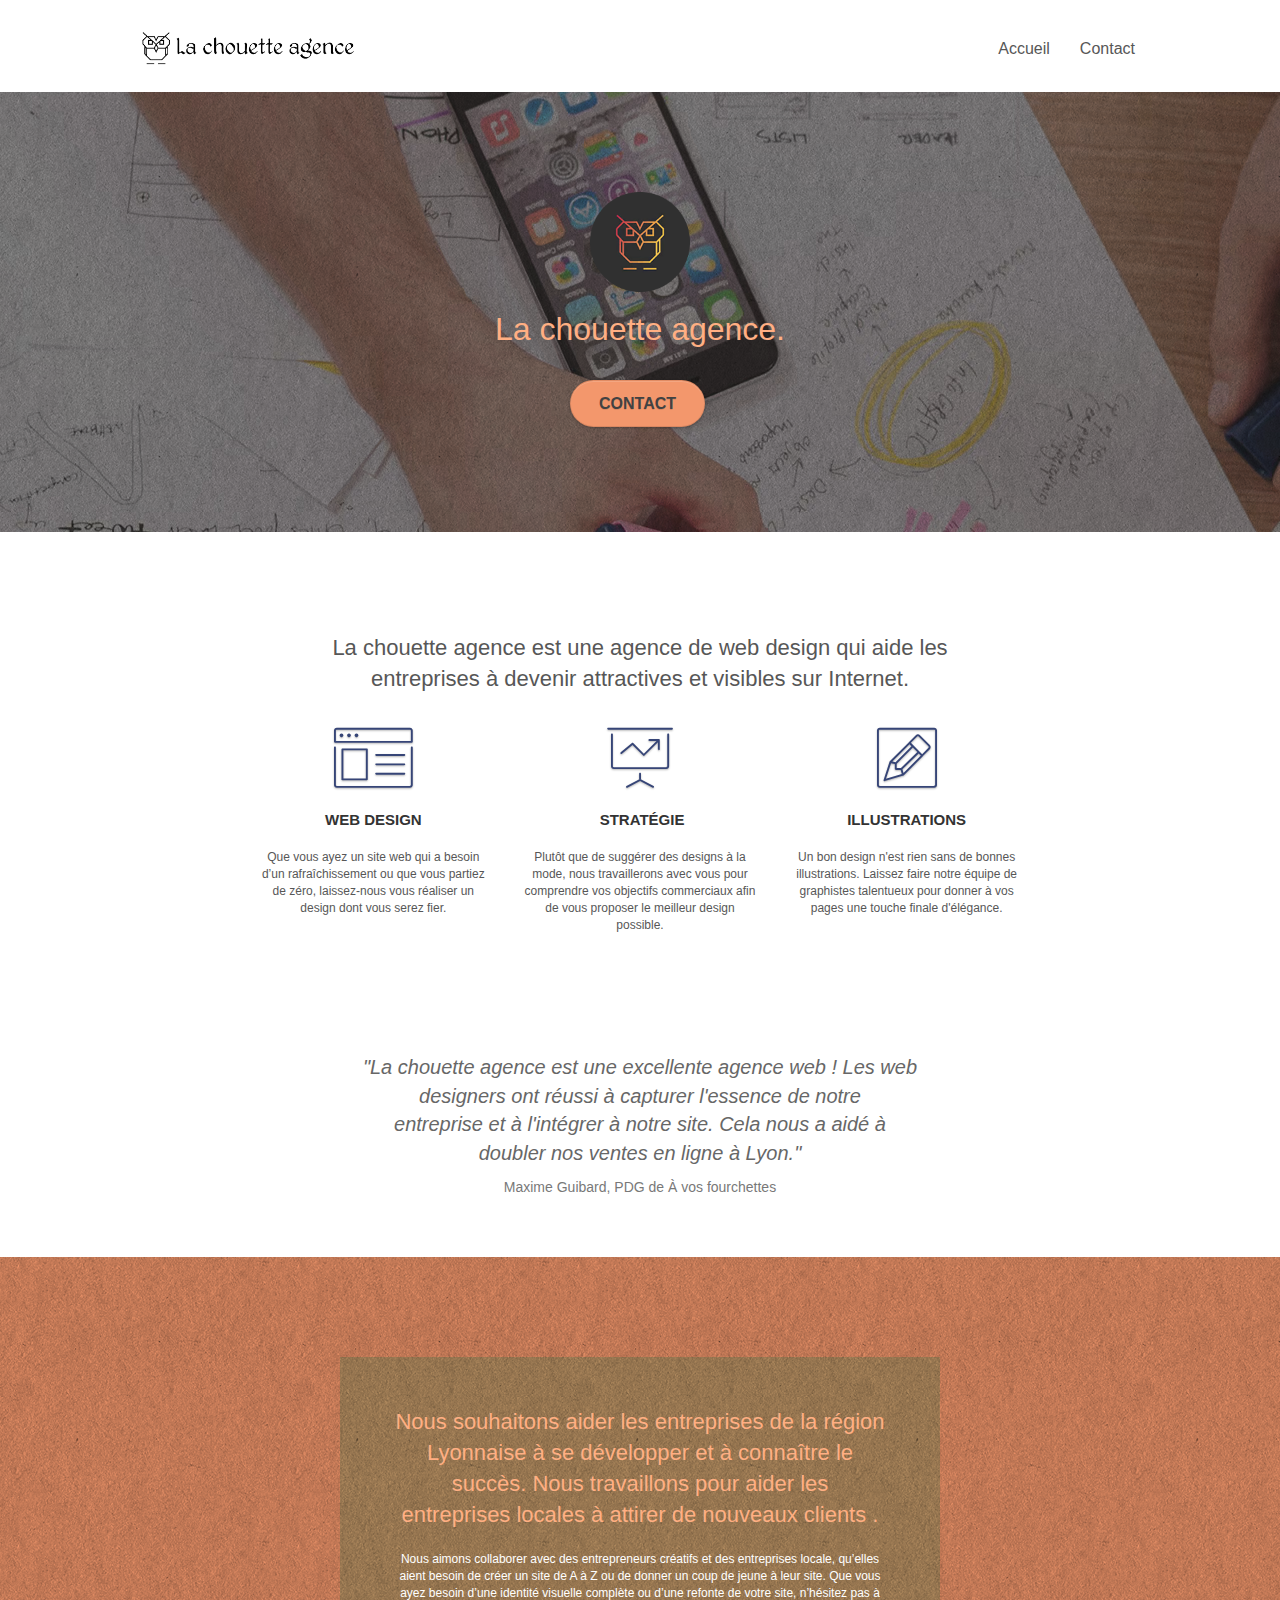
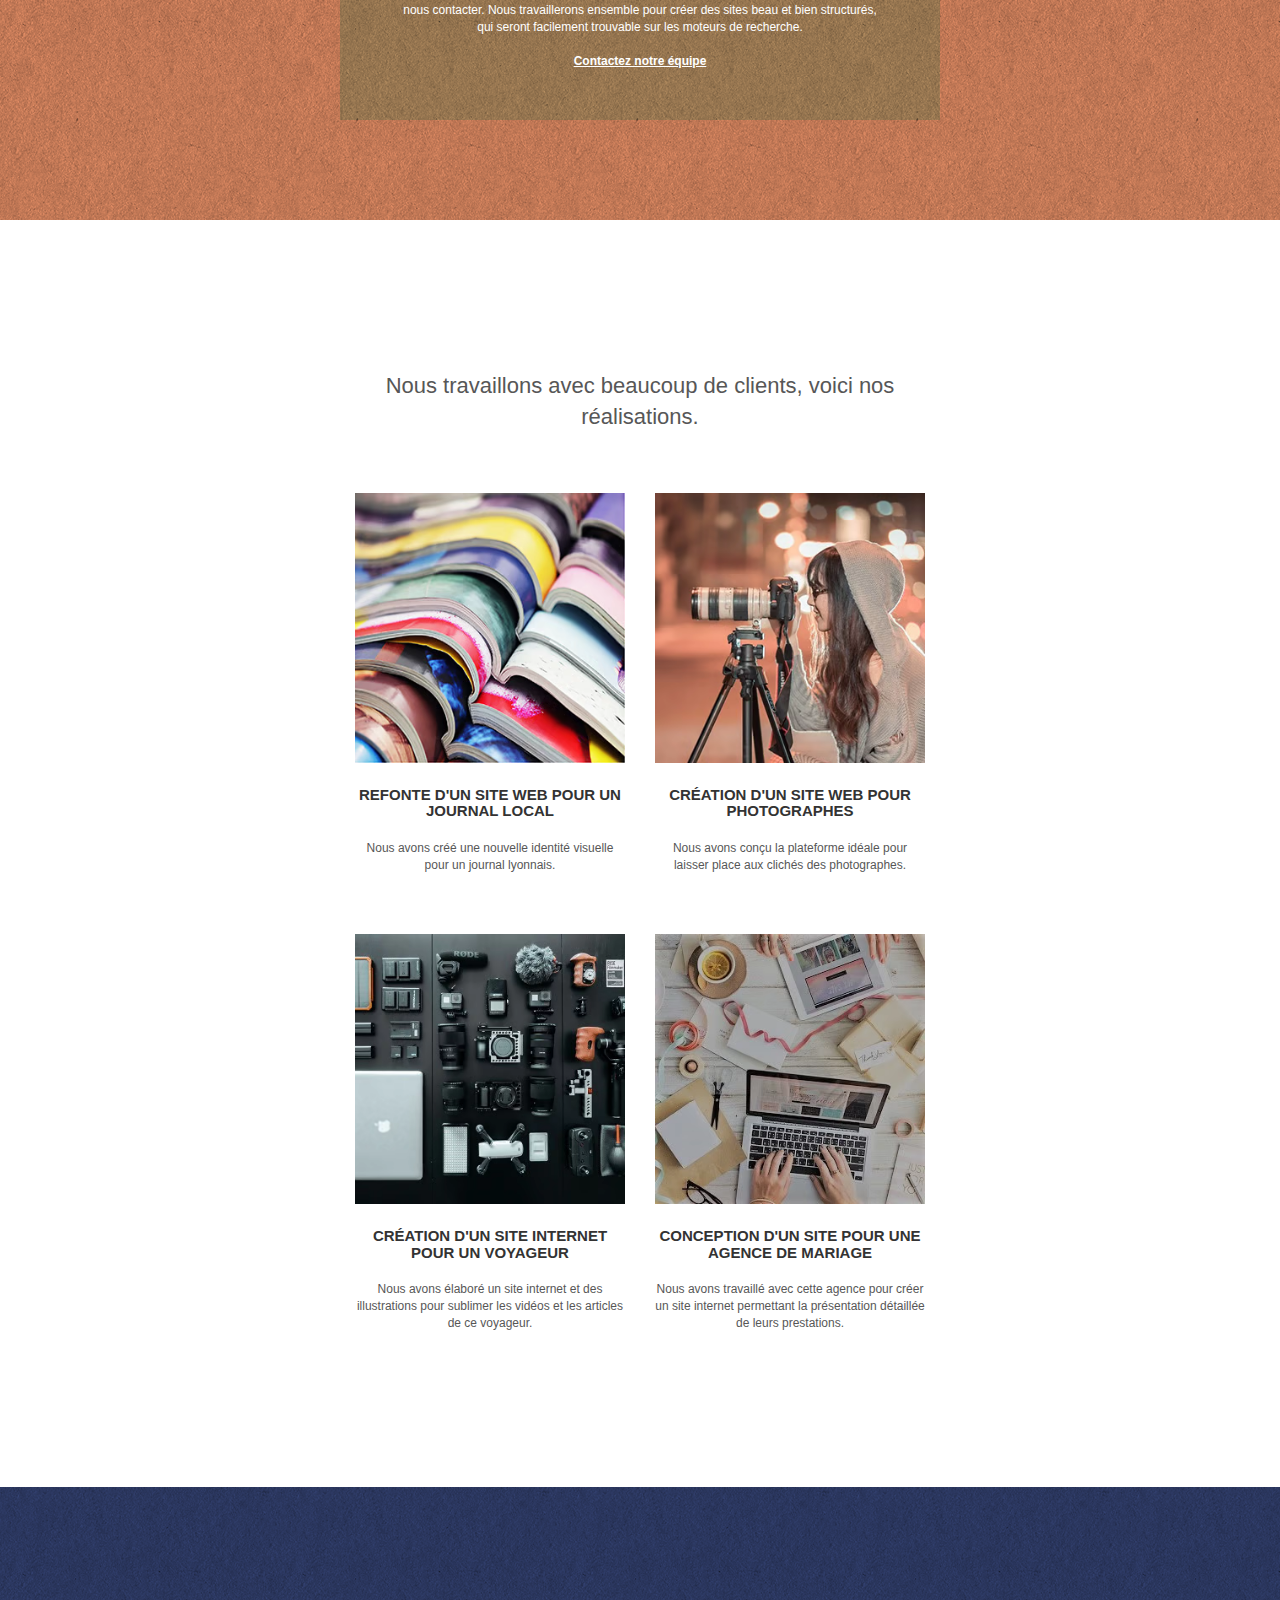
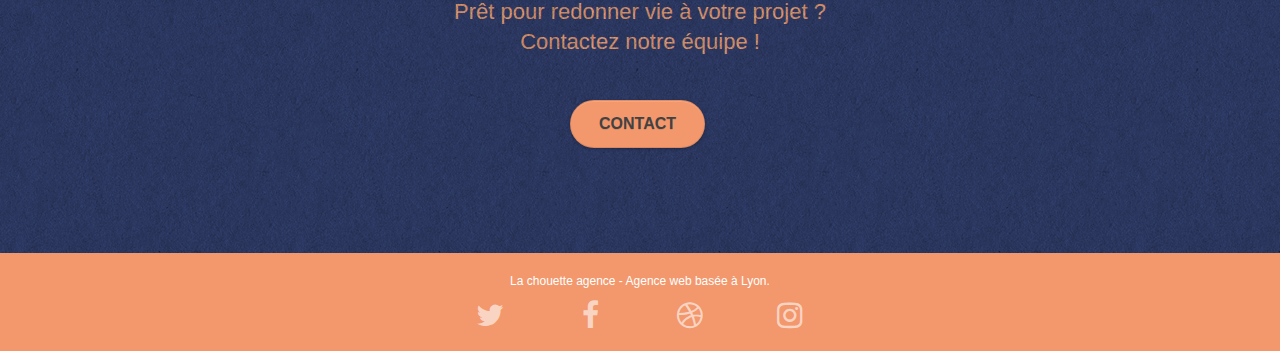
<file: New_website/index.html>
<!doctype html>
<html lang="fr">
<head>
    <meta charset="utf-8">
    <meta name="keywords" content="agence web lyon, agence site web lyon, agence digitale lyon, entreprise web lyon, agence marketing lyon, agence graphisme lyon, web agency lyon">
    <meta name="description" content="La chouette agence est une agence de web design qui aide les entreprises à devenir attractives et visibles sur Internet">
    <meta name="viewport" content="width=device-width, initial-scale=1.0, viewport-fit=cover">
 <!-- Analytics -->
    <script>
        (function (i, s, o, g, r, a, m) {
        i["GoogleAnalyticsObject"] = r;
        (i[r] =
            i[r] ||
            function () {
            (i[r].q = i[r].q || []).push(arguments);
            }),
            (i[r].l = 1 * new Date());
        (a = s.createElement(o)), (m = s.getElementsByTagName(o)[0]);
        a.async = 1;
        a.src = g;
        m.parentNode.insertBefore(a, m);
        })
        (window,document,"script","https://www.google-analytics.com/analytics.js","ga");

        ga("create", "UA-XXXXX-Y", "auto");
        ga("send", "pageview");
    </script>
<!-- Analytics END -->

<link rel="shortcut icon" type="image/png" href="favicon.jpg" />

<link rel="stylesheet" type="text/css" href="./css/bootstrap.min.css" media=""/>
<link rel="stylesheet" type="text/css" href="style.css" />
<link rel="stylesheet" type="text/css" href="./css/font-awesome.min.css" />
<link rel="stylesheet" type="text/css" href="./css/et-line.min.css" />

<script defer src="./js/jquery-2.1.0.min.js"></script>
<script defer src="./js/bootstrap.min.js"></script>
<script defer src="./js/blocs.min.js"></script>
<script defer src="./js/jquery.touchSwipe.min.js"></script>
<script defer src="./js/gmaps.min.js"></script>

<title>La chouette agence - entreprise de webdesign à lyon</title>
</head>
<body>
<!-- Principal conteneur -->
<div class="page-container">
    
<!-- bloc-0 -->
<header>
	<div class="bloc bgc-white l-bloc " id="bloc-0">
		<div class="container bloc-sm">
			<nav class="navbar row">
				<div class="navbar-header">
					<a class="navbar-brand" href="index.html"><img src="img/la-chouette-agence.avif" alt="paris web design logo agence web meilleure agence" height="40" /></a>
				</div>
				<div class="collapse navbar-collapse navbar-1 special-dropdown-nav">
					<ul class="site-navigation nav navbar-nav">
						<li>
							<a href="index.html">Accueil</a>
						</li>
						<li>
							<a href="contact.html">Contact</a>
						</li>
					</ul>
				</div>
			</nav>
		</div>
	</div>
</header>
<!-- bloc-0 END -->

<!-- bloc-1-presentation -->
<main>
	<section>
		<div class="bloc bgc-dark-slate-blue bg-banniere d-bloc bg-t-edge bloc-bg-texture texture-paper b-parallax" id="bloc-1-hero">
			<div class="container bloc-lg">
				<div class="row tight-width-whitespace">
					<div class="col-sm-12">
						<img src="img/logo.avif" class="center-block image-resize-mode" width="100" alt="La chouette agence, agence web paris, création logo paris" />
						<h1 class="text-center hero-bloc-text tc-white ">
							La chouette agence.
						</h1>
						<div class="text-center">
							<a href="contact.html" class="btn btn-lg btn-clean btn-rd cta-hero btn-atomic-tangerine" id="cta-hero">Contact</a>
						</div>
					</div>
				</div>
			</div>
		</div>
	</section>
	<!-- bloc-1-presentation END -->

	<!-- bloc-2-services -->
	<section>
		<div class="bloc bgc-white l-bloc" id="bloc-2-services">
			<div class="container bloc-md">
				<div class="row">
					<div class="col-sm-12 text-center">
						<h2 style="white-space: pre-line">
							La chouette agence est une agence de web design qui aide les
							entreprises à devenir attractives et visibles sur Internet.
						</h2>
					</div>
				</div>
				<div class="row voffset-lg med-width-whitespace">
					<div class="col-sm-4">
						<div class="text-center">
							<span class="et-icon-browser sm-shadow icon-dark-slate-blue icons icon-lg"></span>
						</div>
						<h3 class="mg-md text-center">
							Web design
						</h3>
						<p class="text-center ">
							Que vous ayez un site web qui a besoin d&rsquo;un rafraîchissement ou que vous partiez de zéro, laissez-nous vous réaliser un design dont vous serez fier.
						</p>
					</div>
					<div class="col-sm-4">
						<div class="text-center">
							<span class="et-icon-presentation sm-shadow icon-dark-slate-blue icons icon-lg"></span>
						</div>
						<h3 class="mg-md text-center">
							&nbsp;Stratégie
						</h3>
						<p class="text-center ">
							Plutôt que de suggérer des designs à la mode, nous travaillerons avec vous pour comprendre vos objectifs commerciaux afin de vous proposer le meilleur design possible.<br>
						</p>
					</div>
					<div class="col-sm-4">
						<div class="text-center">
							<span class="et-icon-edit sm-shadow icon-dark-slate-blue icons icon-lg"></span>
						</div>
						<h3 class="mg-md text-center">
							Illustrations
						</h3>
						<p class="text-center ">
							Un bon design n'est rien sans de bonnes illustrations. Laissez faire notre équipe de graphistes talentueux pour donner à vos pages une touche finale d'élégance.
						</p>
					</div>
				</div>
				<div class="row voffset-lg voffset">
					<div class="col-xs-12 col-md-8 col-md-offset-2 text-center">
						<p id="quote" style="white-space: pre-line">
							"La chouette agence est une excellente agence web ! Les web
							designers ont réussi à capturer l'essence de notre
							entreprise et à l'intégrer à notre site. Cela nous a aidé à
							doubler nos ventes en ligne à Lyon."
						  </p>
						  <p id="quote_name">
							Maxime Guibard, PDG de À vos fourchettes
						  </p>
					</div>
				</div>
			</div>
		</div>
	</section>
	<!-- bloc-2-services END -->

	<!-- bloc-3-what-i-do -->
	<section>
		<div class="bloc tc-white bgc-atomic-tangerine bg-presentation d-bloc bloc-bg-texture texture-paper b-parallax" id="bloc-3-what-i-do">
			<div class="container bloc-lg">
				<div class="row tight-width-whitespace black-background">
					<div class="col-sm-12">
						<h2 class="mg-md text-center tc-white">
							Nous souhaitons aider les entreprises de la région Lyonnaise à se développer et à connaître le succès. Nous travaillons pour aider les entreprises locales à attirer de nouveaux clients .<br>
						</h2>
						<p class="text-center white">
							Nous aimons collaborer avec des entrepreneurs créatifs et des entreprises locale, qu’elles aient besoin de créer un site de A à Z ou de donner un coup de jeune à leur site. Que vous ayez besoin d’une identité visuelle complète ou d’une refonte de votre site, n’hésitez pas à nous contacter. Nous travaillerons ensemble pour créer des sites beau et bien structurés, qui seront facilement trouvable sur les moteurs de recherche. <br><br><a class="ltc-white bold-link" href="contact.html">Contactez notre équipe</a><br>
						</p>
					</div>
				</div>
			</div>
		</div>
	</section>
	<!-- bloc-3-what-i-do END -->

	<!-- bloc-4-portfolio -->
	<section>
		<div class="bloc bgc-white bg-lines-h2-bg bg-repeat l-bloc" id="bloc-4-portfolio">
			<div class="container bloc-lg">
				<div class="row">
					<div class="col-sm-12 text-center">
						<h2 style="white-space: pre-line">
							Nous travaillons avec beaucoup de clients, voici nos
							réalisations.
						</h2>
					</div>
				</div>
				<div class="row tight-width-whitespace portfolio-row">
					<div class="col-sm-6">
						<a href="#" data-lightbox="img/1.avif" data-gallery-id="gallery-1" data-caption="Refonte d'un site web pour un journal local" data-frame="snapshot-lb"><img src="img/1.avif" alt="paris web design logo agence web meilleure agence et refonte site web journal" class="img-responsive portfolio-thumb" /></a>
						<h3 class="mg-md text-center">
							Refonte d'un site web pour un journal local
						</h3>
						<p class="text-center">
							Nous avons créé une nouvelle identité visuelle pour un journal lyonnais.
						</p>
					</div>
					<div class="col-sm-6">
						<a href="#" data-lightbox="img/2.avif" data-gallery-id="gallery-1" data-caption="Création d'un site web pour photographes" data-frame="snapshot-lb"><img src="img/2.avif" class="img-responsive portfolio-thumb" alt="paris web design logo agence web meilleure agence, Création d'un site web pour photographes" /></a>
						<h3 class="mg-md text-center">
							Création d'un site web pour photographes
						</h3>
						<p class="text-center">
							Nous avons conçu la plateforme idéale pour laisser place aux clichés des photographes.
						</p>
					</div>
				</div>
				<div class="row tight-width-whitespace portfolio-row">
					<div class="col-sm-6">
						<a href="#" data-lightbox="img/3.avif" data-gallery-id="gallery-1" data-caption="Création d'un site internet pour un voyageur" data-frame="snapshot-lb"><img src="img/3.avif" class="img-responsive portfolio-thumb" alt="paris web design logo agence web meilleure agence, Création d'un site web pour voyageur"/></a>
						<h3 class="mg-md text-center">
							Création d'un site internet pour un voyageur
						</h3>
						<p class="text-center">
							Nous avons élaboré un site internet et des illustrations pour sublimer les vidéos et les articles de ce voyageur.
						</p>
					</div>
					<div class="col-sm-6">
						<a href="#" data-lightbox="img/4.avif" data-gallery-id="gallery-1" data-caption="Conception d'un site pour une agence de mariage" data-frame="snapshot-lb"><img src="img/4.avif" class="img-responsive portfolio-thumb" alt="paris web design logo agence web meilleure agence, Création d'un site web pour agence de mariage" /></a>
						<h3 class="mg-md text-center">
							Conception d'un site pour une agence de mariage
						</h3>
						<p class="text-center">
							Nous avons travaillé avec cette agence pour créer un site internet permettant la présentation détaillée de leurs prestations.
						</p>
					</div>
				</div>
			</div>
		</div>
	</section>
	<!-- bloc-4-portfolio END -->

	<!-- bloc-5-cta -->
	<section>
		<div class="bloc bgc-dark-slate-blue bg-banniere d-bloc bloc-bg-texture texture-paper b-parallax" id="bloc-5-cta">
			<div class="container bloc-lg">
				<div class="row">
					<h2 class="mg-md text-center tc-white">
						Prêt pour redonner vie à votre projet ?<br>Contactez notre équipe !
					</h2>
					<div class="col-sm-12 text-center">
						<a href="contact.html" class="btn btn-atomic-tangerine btn-clean btn-rd btn-lg cta-hero">Contact</a>
					</div>
				</div>
			</div>
		</div>
	</section>
</main>
<!-- bloc-5-cta END -->

<!-- Footer - bloc-8 -->
<footer>
	<div class="bloc bgc-atomic-tangerine d-bloc" id="bloc-8">
		<div class="container bloc-sm">
			<div class="row">
				<div class="col-sm-12">
					<p class="text-center white">
						La chouette agence - Agence web basée à Lyon.<br>
					</p>
					<div class="row row-no-gutters social">
						<div class="col-sm-3">
							<div class="text-center">
								<a class="social" href="https://twitter.com/" aria-label="Twitter"><span class="fa fa-twitter icon-md"></span></a>
							</div>
						</div>
						<div class="col-sm-3">
							<div class="text-center">
								<a class="social" href="https://www.facebook.com/" aria-label="Facebook"><span class="fa fa-facebook icon-md"></span></a>
							</div>
						</div>
						<div class="col-sm-3">
							<div class="text-center">
								<a class="social" href="https://dribbble.com/" aria-label="Dribbble"><span class="fa fa-dribbble icon-md"></span></a>
							</div>
						</div>
						<div class="col-sm-3">
							<div class="text-center">
								<a class="social" href="https://www.instagram.com/" aria-label="Instagram"><span class="fa fa-instagram icon-md"></span></a>
							</div>
						</div>
					</div>
				</div>
			</div>
		</div>
	</div>
</footer>
<!-- Footer - bloc-8 END -->

</div>
<!-- Principal conteneur END -->
    

</body>
</html>
</file>
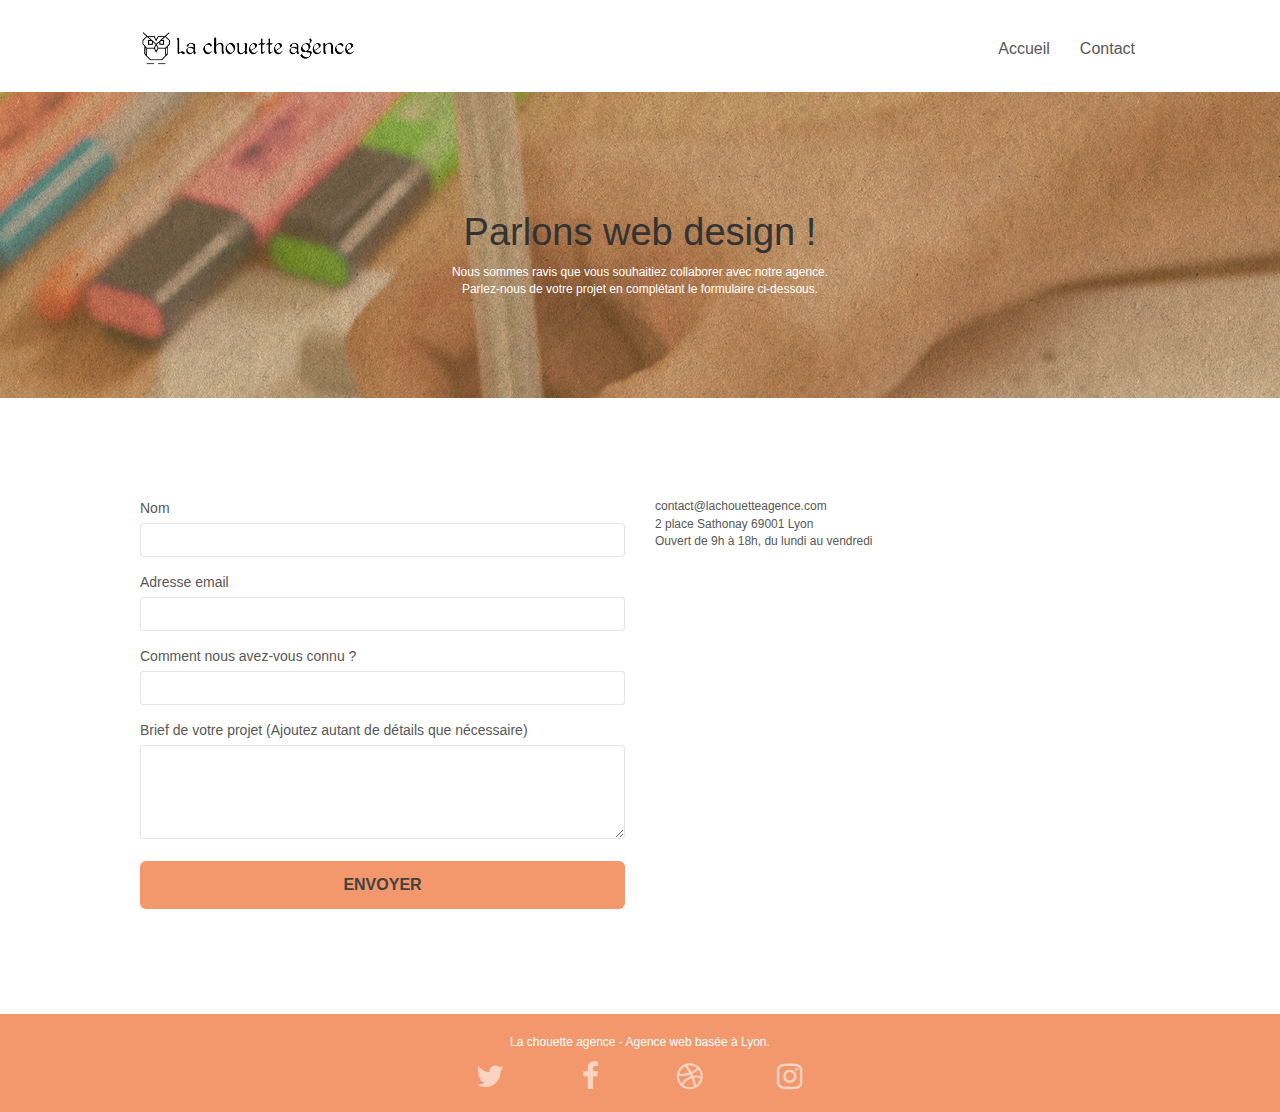
<file: New_website/contact.html>
<!doctype html>
<html lang="fr">
<head>
    <meta charset="utf-8">
    <meta name="keywords" content="agence web lyon, agence site web lyon, agence digitale lyon, entreprise web lyon, agence marketing lyon, agence graphisme lyon, web agency lyon">
    <meta name="description" content="La chouette agence est une agence de web design qui aide les entreprises à devenir attractives et visibles sur Internet">
    <meta name="viewport" content="width=device-width, initial-scale=1.0, viewport-fit=cover">

	<!-- Analytics -->

	<script>
        (function (i, s, o, g, r, a, m) {
        i["GoogleAnalyticsObject"] = r;
        (i[r] =
            i[r] ||
            function () {
            (i[r].q = i[r].q || []).push(arguments);
            }),
            (i[r].l = 1 * new Date());
        (a = s.createElement(o)), (m = s.getElementsByTagName(o)[0]);
        a.async = 1;
        a.src = g;
        m.parentNode.insertBefore(a, m);
        })
        (window,document,"script","https://www.google-analytics.com/analytics.js","ga");

        ga("create", "UA-XXXXX-Y", "auto");
        ga("send", "pageview");
    </script>

	<!-- Analytics END -->

	
    <link rel="shortcut icon" type="image/png" href="favicon.jpg">
    
	<link rel="stylesheet" type="text/css" href="./css/bootstrap.min.css">
	<link rel="stylesheet" type="text/css" href="style.css">
	<link rel="stylesheet" type="text/css" href="./css/font-awesome.min.css">
	<link rel="stylesheet" type="text/css" href="./css/et-line.min.css">
	
    
	<script defer src="./js/jquery-2.1.0.min.js"></script>
	<script defer src="./js/bootstrap.min.js"></script>
	<script defer src="./js/blocs.min.js"></script>
	<script defer src="./js/jqBootstrapValidation.js"></script>
	<script defer src="./js/formHandler.js"></script>
    <title>Contact</title>


</head>
<body>
<!-- Principal conteneur -->
<div class="page-container">
    
<!-- bloc-0 -->
<div class="bloc bgc-white l-bloc " id="bloc-0">
	<div class="container bloc-sm">
		<nav class="navbar row">
			<div class="navbar-header">
				<a class="navbar-brand" href="index.html"><img src="img/la-chouette-agence.avif" alt="atlanta web design logo" height="40" /></a>
			</div>
			<div class="collapse navbar-collapse navbar-1 special-dropdown-nav">
				<ul class="site-navigation nav navbar-nav">
					<li>
						<a href="index.html">Accueil</a>
					</li>
					<li>
					</li>
					<li>
						<a href="contact.html">Contact</a>
					</li>
				</ul>
			</div>
		</nav>
	</div>
</div>
<!-- bloc-0 END -->

<!-- bloc-6 -->
<main>
	<section>
		<div class="bloc bg-dots-bg bg-presentation bgc-atomic-tangerine d-bloc bloc-bg-texture texture-paper b-parallax" id="bloc-6">
			<div class="container bloc-lg">
				<div class="row">
					<div class="col-sm-12">
						<h1 class="text-center hero-bloc-text h1-black">
							Parlons web design !
						</h1>
						<p class="text-center p-white mg-lg tc-white tight-width-whitespace">
							Nous sommes ravis que vous souhaitiez collaborer avec notre agence.<br>
							Parlez-nous de votre projet en complétant le formulaire ci-dessous.
						</p>
					</div>
				</div>
			</div>
		</div>
	</section>
	<!-- bloc-6 END -->

	<!-- bloc-7 -->
		<section>
		<div class="bloc bgc-white l-bloc" id="bloc-7">
			<div class="container bloc-lg">
				<div class="row">
					<div class="col-sm-6">
						<form id="form_1" novalidate>
							<div class="form-group">
								<label for="name">
									Nom
								</label>
								<input id="name" class="form-control" required />
							</div>
							<div class="form-group">
								<label for="email">
									Adresse email
								</label>
								<input id="email" class="form-control" type="email" required />
							</div>
							<div class="form-group">
								<label for="input_504">
									Comment nous avez-vous connu ?
								</label>
								<input class="form-control" type="email" required id="input_504" />
							</div>
							<div class="form-group">
								<label for="message">
									Brief de votre projet (Ajoutez autant de détails que nécessaire)<br>
								</label><textarea id="message" class="form-control" rows="4" cols="50" required></textarea>
							</div> 
							<button class="bloc-button btn btn-lg btn-block cta-hero btn-atomic-tangerine" type="submit">
								Envoyer
							</button>
						</form>
					</div>
					<div class="col-sm-6">
						<p>
							contact@lachouetteagence.com<br>2 place Sathonay 69001 Lyon<br>Ouvert de 9h à 18h, du lundi au vendredi<br>
						</p>
					</div>
				</div>
			</div>
		</div>
	</section>
</main>
<!-- bloc-7 END -->

<!-- ScrollToTop Button -->
<a class="bloc-button btn btn-d scrollToTop" href="#" onclick="scrollToTarget('1')"><span class="fa fa-chevron-up"></span></a>
<!-- ScrollToTop Button END-->


<!-- Footer - bloc-8 -->
<footer>
	<div class="bloc bgc-atomic-tangerine d-bloc" id="bloc-8">
		<div class="container bloc-sm">
			<div class="row">
				<div class="col-sm-12">
					<p class="text-center white">
						La chouette agence - Agence web basée à Lyon.<br>
					</p>
					<div class="row row-no-gutters social">
						<div class="col-sm-3">
							<div class="text-center">
								<a class="social" href="https://twitter.com/" aria-label="Twitter"><span class="fa fa-twitter icon-md"></span></a>
							</div>
						</div>
						<div class="col-sm-3">
							<div class="text-center">
								<a class="social" href="https://www.facebook.com/" aria-label="Facebook"><span class="fa fa-facebook icon-md"></span></a>
							</div>
						</div>
						<div class="col-sm-3">
							<div class="text-center">
								<a class="social" href="https://dribbble.com/" aria-label="Dribbble"><span class="fa fa-dribbble icon-md"></span></a>
							</div>
						</div>
						<div class="col-sm-3">
							<div class="text-center">
								<a class="social" href="https://www.instagram.com/" aria-label="Instagram"><span class="fa fa-instagram icon-md"></span></a>
							</div>
						</div>
					</div>
				</div>
			</div>
		</div>
	</div>
</footer>
<!-- Footer - bloc-8 END -->

</div>
<!-- Principal conteneur END -->
    

</body>
</html>
</file>
<file: New_website/style.css>
body {
    margin: 0;
    padding: 0;
    background: #FFF;
    overflow-x: hidden;
    -webkit-font-smoothing: antialiased;
    -moz-osx-font-smoothing: grayscale;
}

a,
button {
    transition: all .3s ease-in-out;
    outline: none!important;
}

a:hover {
    text-decoration: none;
    cursor: pointer;
}

#page-loading-blocs-notifaction {
    position: fixed;
    top: 0;
    bottom: 0;
    width: 100%;
    z-index: 100000;
    background: #FFFFFF url("img/pageload-spinner.gif") no-repeat center center;
}

.bloc {
    width: 100%;
    clear: both;
    background: 50% 50% no-repeat;
    padding: 0 50px;
    -webkit-background-size: cover;
    -moz-background-size: cover;
    -o-background-size: cover;
    background-size: cover;
    position: relative;
}

.bloc .container {
    padding-left: 0;
    padding-right: 0;
}

.bloc-lg {
    padding: 100px 50px;
}

.bloc-md {
    padding: 50px;
}

.bloc-sm {
    padding: 20px 50px;
}

.bg-center,
.bg-l-edge,
.bg-r-edge,
.bg-t-edge,
.bg-b-edge,
.bg-tl-edge,
.bg-bl-edge,
.bg-tr-edge,
.bg-br-edge,
.bg-repeat {
    -webkit-background-size: auto!important;
    -moz-background-size: auto!important;
    -o-background-size: auto!important;
    background-size: auto!important;
}

.bg-repeat {
    background: repeat;
}

.bg-t-edge {
    background: top no-repeat;
}

.bloc-bg-texture::before {
    content: "";
    background-size: 2px 2px;
    position: absolute;
    top: 0;
    bottom: 0;
    left: 0;
    right: 0;
}

.texture-paper::before {
    background: url("img/texture-paper.avif");
    background-size: 280px 280px;
}

.b-parallax {
    background-attachment: fixed;
}

.d-bloc {
    color: rgba(255, 255, 255, .7);
}

.d-bloc button:hover {
    color: rgba(255, 255, 255, .9);
}

.d-bloc .icon-round,
.d-bloc .icon-square,
.d-bloc .icon-rounded,
.d-bloc .icon-semi-rounded-a,
.d-bloc .icon-semi-rounded-b {
    border-color: rgba(255, 255, 255, .9);
}

.d-bloc .divider-h span {
    border-color: rgba(255, 255, 255, .2);
}

.d-bloc .a-btn,
.d-bloc .navbar a,
.d-bloc .navbar-brand,
.d-bloc a .icon-sm,
.d-bloc a .icon-md,
.d-bloc a .icon-lg,
.d-bloc a .icon-xl,
.d-bloc h1 a,
.d-bloc h2 a,
.d-bloc h3 a,
.d-bloc h4 a,
.d-bloc h5 a,
.d-bloc h6 a,
.d-bloc p a {
    color: rgba(255, 255, 255, .6);
}

.d-bloc .a-btn:hover,
.d-bloc .navbar a:hover,
.d-bloc .navbar-brand:hover,
.d-bloc a:hover .icon-sm,
.d-bloc a:hover .icon-md,
.d-bloc a:hover .icon-lg,
.d-bloc a:hover .icon-xl,
.d-bloc h1 a:hover,
.d-bloc h2 a:hover,
.d-bloc h3 a:hover,
.d-bloc h4 a:hover,
.d-bloc h5 a:hover,
.d-bloc h6 a:hover,
.d-bloc p a:hover {
    color: rgba(255, 255, 255, 1);
}

.d-bloc .navbar-toggle .icon-bar {
    background: rgba(255, 255, 255, 1);
}

.d-bloc .btn-wire,
.d-bloc .btn-wire:hover {
    color: rgba(255, 255, 255, 1);
    border-color: rgba(255, 255, 255, 1);
}

.d-bloc .panel {
    color: rgba(0, 0, 0, .5);
}

.d-bloc .panel button:hover {
    color: rgba(0, 0, 0, .7);
}

.d-bloc .panel icon {
    border-color: rgba(0, 0, 0, .7);
}

.d-bloc .panel .divider-h span {
    border-color: rgba(0, 0, 0, .1);
}

.d-bloc .panel .a-btn {
    color: rgba(0, 0, 0, .6);
}

.d-bloc .panel .a-btn:hover {
    color: rgba(0, 0, 0, 1);
}

.d-bloc .panel .btn-wire,
.d-bloc .panel .btn-wire:hover {
    color: rgba(0, 0, 0, .7);
    border-color: rgba(0, 0, 0, .3);
}

.d-bloc .panel,
.l-bloc {
    color: rgba(0, 0, 0, .5);
}

.d-bloc .panel button:hover,
.l-bloc button:hover {
    color: rgba(0, 0, 0, .7);
}

.l-bloc .icon-round,
.l-bloc .icon-square,
.l-bloc .icon-rounded,
.l-bloc .icon-semi-rounded-a,
.l-bloc .icon-semi-rounded-b {
    border-color: rgba(0, 0, 0, .7);
}

.d-bloc .panel .divider-h span,
.l-bloc .divider-h span {
    border-color: rgba(0, 0, 0, .1);
}

.d-bloc .panel .a-btn,
.l-bloc .a-btn,
.l-bloc .navbar a,
.l-bloc .navbar-brand,
.l-bloc a .icon-sm,
.l-bloc a .icon-md,
.l-bloc a .icon-lg,
.l-bloc a .icon-xl,
.l-bloc h1 a,
.l-bloc h2 a,
.l-bloc h3 a,
.l-bloc h4 a,
.l-bloc h5 a,
.l-bloc h6 a,
.l-bloc p a {
    color: rgba(0, 0, 0, .6);
}

.d-bloc .panel .a-btn:hover,
.l-bloc .a-btn:hover,
.l-bloc .navbar a:hover,
.l-bloc .navbar-brand:hover,
.l-bloc a:hover .icon-sm,
.l-bloc a:hover .icon-md,
.l-bloc a:hover .icon-lg,
.l-bloc a:hover .icon-xl,
.l-bloc h1 a:hover,
.l-bloc h2 a:hover,
.l-bloc h3 a:hover,
.l-bloc h4 a:hover,
.l-bloc h5 a:hover,
.l-bloc h6 a:hover,
.l-bloc p a:hover {
    color: rgba(0, 0, 0, 1);
}

.l-bloc .navbar-toggle .icon-bar {
    color: rgba(0, 0, 0, .6);
}

.d-bloc .panel .btn-wire,
.d-bloc .panel .btn-wire:hover,
.l-bloc .btn-wire,
.l-bloc .btn-wire:hover {
    color: rgba(0, 0, 0, .7);
    border-color: rgba(0, 0, 0, .3);
}

.voffset {
    margin-top: 30px;
}

.voffset-lg {
    margin-top: 80px;
}

.row-no-gutters {
    margin-right: 0;
    margin-left: 0;
}

.row.row-no-gutters > [class^="col-"],
.row.row-no-gutters > [class*=" col-"] {
    padding-right: 0;
    padding-left: 0;
}

#bloc-1-hero h1 {
    font-size: 32px;
}

.navbar {
    margin-bottom: 0;
    z-index: 1;
}

.navbar-brand {
    height: auto;
    padding: 3px 15px;
    font-size: 25px;
    font-weight: normal;
    font-weight: 600;
    line-height: 44px;
}

.navbar-brand img {
    max-height: 200px;
    margin: 0 5px 0 0;
    display: inline;
}

.navbar-brand img[src$=svg] {
    min-width: 100px;
}

.nav-center .navbar-brand img {
    margin: 0;
}

.navbar .nav {
    padding-top: 2px;
    margin-right: -16px;
    float: right;
    z-index: 1;
}

.nav > li {
    float: left;
    margin-top: 4px;
    font-size: 16px;
}

.navbar-nav .open .dropdown-menu > li > a {
    text-align: inherit;
}

.nav > li a:hover,
.nav > li a:focus {
    background: transparent;
}

.navbar-toggle {
    margin: 10px 10px 0 0;
    border: 0px;
}

.navbar-toggle:hover {
    background: transparent!important;
}

.navbar-toggle .icon-bar {
    background-color: rgba(0, 0, 0, .5);
    width: 26px;
}

.nav-invert .navbar .nav {
    float: left;
}

.nav-invert .navbar-header,
.nav-invert .navbar-brand {
    float: right;
    position: relative;
    z-index: 2;
}

@media (min-width: 768px) {
    .site-navigation {
        position: absolute;
        top: 50%;
        right: 20px;
        transform: translate(0, -50%);
        -webkit-transform: translateY(-50%);
    }
    .nav > li .dropdown-menu a,
    .nav > li .dropdown-menu a:hover {
        color: #484848;
    }
    .nav-invert .site-navigation {
        left: 0;
        right: 0;
    }
    .nav-center {
        text-align: center;
    }
    .nav-center .navbar-header {
        width: 100%;
    }
    .nav-center .navbar-header,
    .nav-center .navbar-brand,
    .nav-center .nav > li {
        float: none;
        display: inline-block;
    }
    .nav-center .site-navigation {
        position: relative;
        width: 100%;
        right: 0;
        margin-right: 0px;
        margin-top: 20px;
    }
    .nav-center.mini-nav .navbar-toggle {
        float: none;
        margin: 10px auto 0;
    }
}

.nav > li > .dropdown a {
    background: none!important;
    display: block;
    padding: 14px 15px;
}

nav .caret {
    margin: 0 5px;
}

.dropdown-menu .dropdown-menu {
    top: -8px;
    left: 100%;
}

.dropdown-menu .dropmenu-flow-right {
    top: 100%;
    left: 0;
    margin-left: -1px;
    border-top-left-radius: 0;
    border-top-right-radius: 0;
}

.dropdown-menu .dropdown span {
    border: 4px solid black;
    border-top-color: transparent;
    border-right-color: transparent;
    border-bottom-color: transparent;
    margin: 6px -5px 0 0!important;
    float: right;
}

.mg-md {
    margin-top: 10px;
    margin-bottom: 20px;
}

.mg-lg {
    margin-top: 10px;
    margin-bottom: 40px;
}

.btn {
    margin: 0 5px 5px 0;
}

.btn.pull-right {
    margin: 0 0 5px 5px;
}

.btn-d,
.btn-d:hover,
.btn-d:focus {
    color: #FFF;
    background: rgba(0, 0, 0, .3);
}

button {
    outline: none!important;
}

.btn-rd {
    border-radius: 40px;
}

.btn-clean {
    border: 1px solid rgba(0, 0, 0, .08);
    border-bottom-color: rgba(0, 0, 0, .1);
    text-shadow: 0 1px 0 rgba(0, 0, 1, .1);
    box-shadow: 0 1px 3px rgba(0, 0, 1, .25), inset 0 1px 0 0 rgba(255, 255, 255, .15);
}

.icon-md {
    font-size: 30px!important;
}

.icon-lg {
    font-size: 60px!important;
}

.sm-shadow {
    text-shadow: 0 1px 2px rgba(0, 0, 0, .3);
}

.panel-sq,
.panel-sq .panel-heading,
.panel-sq .panel-footer {
    border-radius: 0;
}

.panel-rd {
    border-radius: 30px;
}

.panel-rd .panel-heading {
    border-radius: 29px 29px 0 0;
}

.panel-rd .panel-footer {
    border-radius: 0 0 29px 29px;
}

.form-control {
    border-color: rgba(0, 0, 0, .1);
    box-shadow: none;
}

.scrollToTop {
    width: 40px;
    height: 40px;
    position: fixed;
    bottom: 20px;
    right: 20px;
    opacity: 0;
    z-index: 500;
    transition: all .3s ease-in-out;
}

.scrollToTop span {
    margin-top: 6px;
}

.showScrollTop {
    font-size: 14px;
    opacity: 1;
}

a[data-lightbox] {
    position: relative;
    display: block;
    text-align: center;
}

a[data-lightbox]:hover::before {
    content: "+";
    font-family: "HelveticaNeue-Light", "Helvetica Neue Light", "Helvetica Neue", Helvetica, Arial;
    font-size: 32px;
    width: 50px;
    height: 50px;
    margin-left: -25px;
    border-radius: 50%;
    background: rgba(0, 0, 0, .6);
    color: #FFF;
    font-weight: 100;
    z-index: 1;
    position: absolute;
    top: 50%;
    transform: translateY(-50%);
    -webkit-transform: translateY(-50%);
}

a[data-lightbox]:hover img {
    opacity: 0.6;
    -webkit-animation-fill-mode: none;
    animation-fill-mode: none;
}

#lightbox-modal {
    display: flex;
    align-items: center;
}

#lightbox-modal .modal-dialog {
    width: 90%;
    max-width: 900px;
    margin: 0 auto 0;
}

#lightbox-modal .modal-dialog img {
    max-height: 90vh;
    margin: 0 auto;
}

.lightbox-caption {
    padding: 20px;
    color: #FFF;
    background: rgba(0, 0, 0, .5);
    position: absolute;
    left: 15px;
    right: 15px;
    bottom: 5px;
}

.close-lightbox {
    color: #FFF;
    font-size: 30px;
    position: absolute;
    top: 20px;
    right: 20px;
    z-index: 20;
    background: rgba(0, 0, 0, .5);
    border: none;
    line-height: 30px;
    padding: 0 9px 5px;
    opacity: 0.3;
}

.close-lightbox:hover,
.next-lightbox:hover,
.prev-lightbox:hover {
    opacity: 1.0;
    color: #FFF;
}

.next-lightbox,
.prev-lightbox {
    font-size: 20px;
    color: rgba(255, 255, 255, .9);
    background: rgba(0, 0, 0, .5);
    transition: all .2s ease-in-out;
    position: absolute;
    top: 45%;
    z-index: 1;
    opacity: 0.4;
}

.next-lightbox {
    padding: 6px 8px 1px 13px;
    right: 25px;
}

.prev-lightbox {
    padding: 6px 13px 1px 10px;
    left: 25px;
}

.snapshot-lb .modal-body {
    padding-bottom: 45px;
}

.snapshot-lb .lightbox-caption {
    padding: 0;
    color: rgba(0, 0, 0, .5);
    background: none;
}

h1,
h2,
h3,
h4,
h5,
h6,
p,
label,
.btn,
a {
    font-family: "helvetica";
    font-weight: 400;
    color: #575757!important;
}

.container {
    max-width: 1000px;
}

.hero-bloc-text {
    font-size: 38px;
}

.hero-bloc-text-sub {
    font-size: 36px;
}

.statement-bloc-text {
    line-height: 26px;
    font-style: italic;
    font-size: 20px;
    text-align: center;
    font-weight: lighter;
    max-width: 520px;
    margin: auto auto auto auto;
}

p {
    font-size: 12px;
}

.tight-width-whitespace {
    max-width: 600px;
    margin: auto auto auto auto;
}

.h1 {
    font-size: 20px;
    font-family: "Open Sans";
}

.cta-hero {
    margin-top: 22px;
    color: #FFFFFF!important;
    text-transform: uppercase;
    padding: 12px 28px 12px 28px;
    font-size: 16px;
    font-weight: 700;
}

.social {
    max-width: 400px;
    margin: auto auto auto auto;
}

h2 {
    font-size: 22px;
    line-height: 1.4em;
}

h3 {
    font-size: 15px;
    text-transform: uppercase;
    font-weight: 700;
    color: #333333!important;
}

.med-width-whitespace {
    max-width: 800px;
    margin: auto auto auto auto;
    box-shadow: 0px 0px 0px #000000;
}

h1 {
    color: #333333!important;
}

h4 {
    color: #333333!important;
}

.icons {
    margin-bottom: 14px;
    margin-top: 24px;
}

.white {
    color: white!important;
}

.portfolio-thumb {
    margin-bottom: 24px;
}

.portfolio-row {
    margin-bottom: 44px;
    margin-top: 50px;
}

.avatar {
    box-shadow: 0px 4px 9px rgba(0, 0, 0, 0.3);
}

.black-background {
    background-color: rgba(165, 147, 99, 0.7);
    padding: 40px 40px 40px 40px;
}

.bold-link {
    font-weight: 900;
    text-decoration: underline!important;
}

.bgc-white {
    background-color: #FFFFFF;
}

.bgc-dark-slate-blue {
    background-color: #364577;
}

.bgc-atomic-tangerine {
    background-color: #F3976C;
}

.tc-white {
    color: #ffaf83!important;
}

.btn-atomic-tangerine {
    background: #F3976C;
    color: #424242!important;
}

.btn-atomic-tangerine:hover {
    background: #c27956!important;
    color: #FFFFFF!important;
}

.ltc-white {
    color: #FFFFFF!important;
}

.ltc-white:hover {
    color: #cccccc!important;
}

.ltc-atomic-tangerine {
    color: #F3976C!important;
}

.ltc-atomic-tangerine:hover {
    color: #c27956!important;
}

.icon-dark-slate-blue {
    color: #364577!important;
    border-color: #364577!important;
}

.bg-dots-bg {
    background-image: url("img/dots-bg.avif");
}

.bg-lines-h2-bg {
    background-image: url("img/lines-h2-bg.avif");
}

.bg-banniere {
    background-image: url("img/la-chouette-agence-banniere.avif");
}

.bg-presentation {
    background-image: url("img/image-de-presentation.avif");
}

@media (max-width: 1024px) {
    .bloc {
        padding-left: 20px;
        padding-right: 20px;
    }
    .bloc.full-width-bloc,
    .bloc-tile-2.full-width-bloc .container,
    .bloc-tile-3.full-width-bloc .container,
    .bloc-tile-4.full-width-bloc .container {
        padding-left: 0;
        padding-right: 0;
    }
}

@media (max-width: 992px) and (min-width: 768px) {
    .navbar .nav {
        max-width: 80%
    }
    .nav-center.navbar .nav {
        max-width: 100%
    }
}

@media only screen and (min-device-width: 768px) and (max-device-width: 1024px) and (orientation: landscape) {
    .b-parallax {
        background-attachment: scroll;
    }
}

@media only screen and (min-device-width: 1024px) and (max-device-width: 1366px) and (-webkit-min-device-pixel-ratio: 1.5) {
    .b-parallax {
        background-attachment: scroll;
    }
}

@media (max-width: 991px) {
    .container {
        width: 100%;
    }
    .b-parallax {
        background-attachment: scroll;
    }
    .page-container,
    #hero-bloc {
        overflow-x: hidden;
        position: relative;
    }
    .bloc {
        padding-left: constant(safe-area-inset-left);
        padding-right: constant(safe-area-inset-right);
    }
    .bloc-group,
    .bloc-group .bloc {
        display: block;
        width: 100%;
    }
    .bloc-fill-screen .fill-bloc-top-edge,
    .bloc-fill-screen .fill-bloc-bottom-edge {
        padding: 0 20px;
        padding-left: constant(safe-area-inset-left);
        padding-right: constant(safe-area-inset-right);
    }
}

@media (max-width: 767px) {
    .page-container {
        overflow-x: hidden;
        position: relative;
    }
    h1,
    h2,
    h3,
    h4,
    h5,
    h6,
    p,
    #disqus_thread {
        padding-left: 10px!important;
        padding-right: 10px!important;
    }
    .b-parallax {
        background-attachment: scroll;
    }
    .navbar .nav {
        padding-top: 0;
        border-top: 1px solid rgba(0, 0, 0, .2);
        float: none!important;
    }
    .navbar.row {
        margin-left: 0;
        margin-right: 0;
    }
    .site-navigation {
        position: inherit;
        transform: none;
        -webkit-transform: none;
        -ms-transform: none;
    }
    .nav > li {
        margin-top: 0;
        border-bottom: 1px solid rgba(0, 0, 0, .1);
        background: rgba(0, 0, 0, .05);
        text-align: left;
        padding-left: 15px;
        width: 100%;
    }
    .nav > li:hover {
        background: rgba(0, 0, 0, .08);
    }
    .dropdown .dropdown a .caret {
        float: none;
        margin: 5px 0 0 10px!important;
        border: 4px solid black;
        border-bottom-color: transparent;
        border-right-color: transparent;
        border-left-color: transparent;
    }
    #hero-bloc .navbar .nav {
        background: rgba(0, 0, 0, .8);
    }
    #hero-bloc .navbar .nav a {
        color: rgba(255, 255, 255, .6);
    }
    .hero {
        padding: 50px 0;
    }
    .hero-nav {
        left: -1px;
        right: -1px;
    }
    .navbar-collapse {
        padding: 0;
        overflow-x: hidden;
        -webkit-box-shadow: none;
        box-shadow: none;
    }
    .navbar-brand img {
        max-height: 40px;
        width: auto;
    }
    .nav-invert .navbar-header {
        float: none;
        width: 100%;
    }
    .nav-invert .navbar-toggle {
        float: left;
        margin-left: 10px;
    }
    .bloc {
        padding-left: 0;
        padding-right: 0;
    }
    .bloc-xxl,
    .bloc-xl,
    .bloc-lg {
        padding: 40px 0;
    }
    .bloc-sm,
    .bloc-md {
        padding-left: 0;
        padding-right: 0;
    }
    .bloc-tile-2 .container,
    .bloc-tile-3 .container,
    .bloc-tile-4 .container,
    .bloc-fill-screen .fill-bloc-top-edge,
    .bloc-fill-screen .fill-bloc-bottom-edge {
        padding-left: 0;
        padding-right: 0;
    }
    .a-block {
        padding: 0 10px;
    }
    .btn-dwn {
        display: none;
    }
    .voffset {
        margin-top: 5px;
    }
    .voffset-md {
        margin-top: 20px;
    }
    .voffset-lg {
        margin-top: 30px;
    }
    form {
        padding: 5px;
    }
    .close-lightbox {
        display: inline-block;
    }
    .blocsapp-device-iphone5 {
        background-size: 216px 425px;
        padding-top: 60px;
        width: 216px;
        height: 425px;
    }
    .blocsapp-device-iphone5 img {
        width: 180px;
        height: 320px;
    }
}

@media (max-width: 400px) {
    .bloc {
        padding-left: 0;
        padding-right: 0;
    }
}

@media (max-width: 767px) {
    .bloc-mob-center-text {
        text-align: center;
    }
}

#quote {
    color: #575757;
    opacity: 0.9;
    font-size: 20px;
    font-style: italic;
}

#quote_name {
    font-size: 14px;
    color: #575757;
    opacity: 0.8;
}
.p-white {
    color: white!important;
    font-size: 12px;
}
.h1-black {
    color: #484848;
}
</file>
